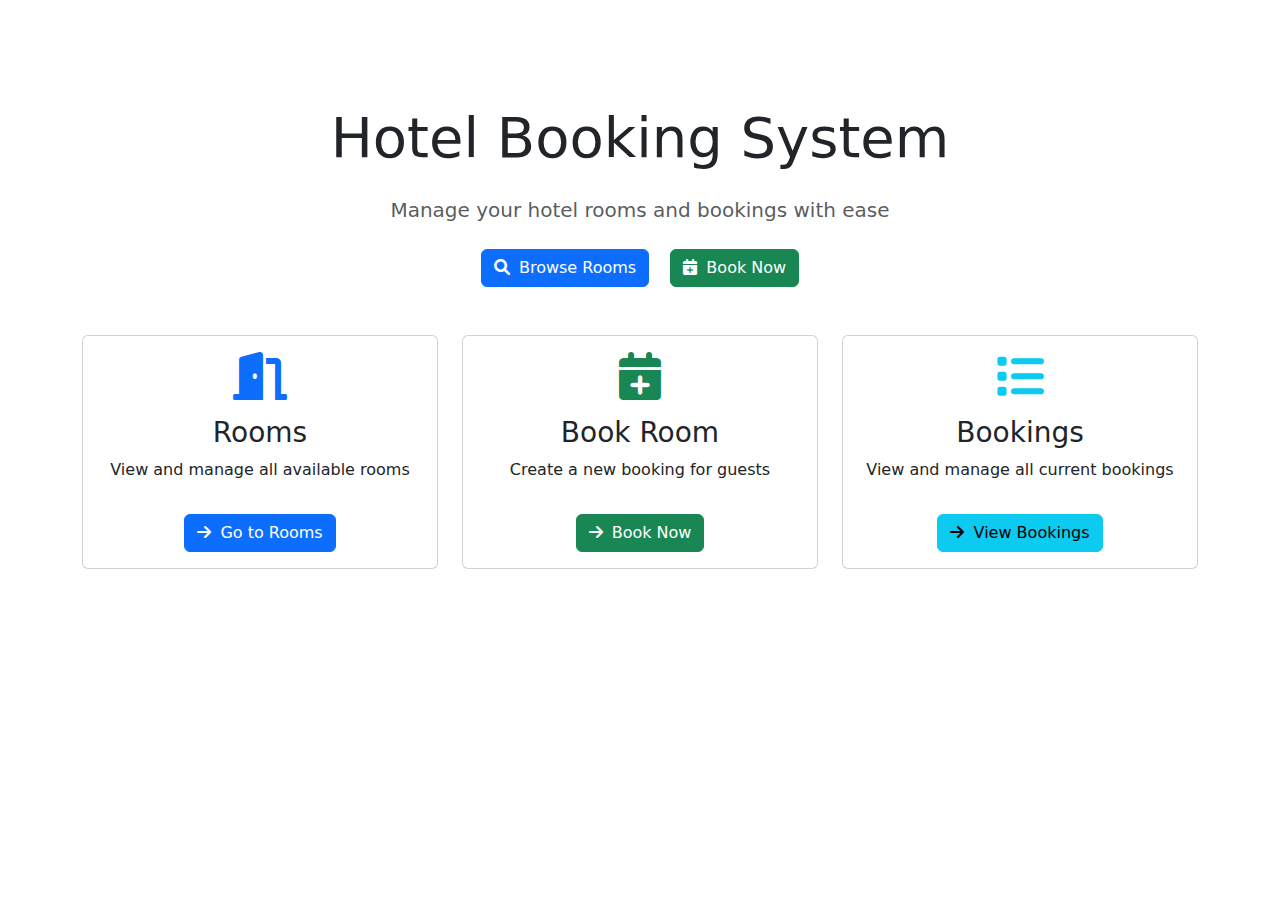
<file: src/main/resources/templates/index.html>
<!DOCTYPE html>
<html xmlns:th="http://www.thymeleaf.org">
<head>
    <meta charset="UTF-8">
    <meta name="viewport" content="width=device-width, initial-scale=1.0">
    <title>Hotel Booking System</title>
    <link href="https://cdn.jsdelivr.net/npm/bootstrap@5.1.3/dist/css/bootstrap.min.css" rel="stylesheet">
    <link rel="stylesheet" href="https://cdnjs.cloudflare.com/ajax/libs/font-awesome/6.0.0-beta3/css/all.min.css">
    <link href="https://fonts.googleapis.com/css2?family=Inter:wght@300;400;500;600;700&display=swap" rel="stylesheet">
    <link rel="stylesheet" th:href="@{/css/style.css}">
</head>
<body>
    <nav class="navbar navbar-expand-lg navbar-dark">
        <div class="container">
            <a class="navbar-brand" href="/"><i class="fas fa-hotel me-2"></i>Hotel Booking System</a>
            <button class="navbar-toggler" type="button" data-bs-toggle="collapse" data-bs-target="#navbarNav">
                <span class="navbar-toggler-icon"></span>
            </button>
            <div class="collapse navbar-collapse" id="navbarNav">
                <ul class="navbar-nav ms-auto">
                    <li class="nav-item mx-1">
                        <a class="nav-link active" href="/"><i class="fas fa-home me-1"></i> Home</a>
                    </li>
                    <li class="nav-item mx-1">
                        <a class="nav-link" href="/rooms"><i class="fas fa-door-open me-1"></i> Rooms</a>
                    </li>
                    <li class="nav-item mx-1">
                        <a class="nav-link" href="/bookings"><i class="fas fa-calendar-check me-1"></i> Bookings</a>
                    </li>

                </ul>
            </div>
        </div>
    </nav>

    <div class="container mt-5 page-container">
        <div class="jumbotron fade-in">
            <div class="row align-items-center mb-5">
                <div class="col-md-12 text-center">
                    <h1 class="display-4 mb-4">Hotel Booking System</h1>
                    <p class="lead text-muted mb-4">Manage your hotel rooms and bookings with ease</p>
                    <div class="mt-4 slide-in">
                        <a href="/rooms" class="btn btn-primary me-3"><i class="fas fa-search me-1"></i> Browse Rooms</a>
                        <a href="/bookings/book" class="btn btn-success"><i class="fas fa-calendar-plus me-1"></i> Book Now</a>
                    </div>
                </div>
            </div>
        </div>
        
        <div class="row mt-5">
            <div class="col-md-4 mb-4">
                <div class="card scale-in h-100">
                    <div class="card-body text-center">
                        <i class="fas fa-door-open fa-3x mb-3 text-primary"></i>
                        <h3 class="card-title">Rooms</h3>
                        <p class="card-text">View and manage all available rooms</p>
                        <a href="/rooms" class="btn btn-primary mt-3"><i class="fas fa-arrow-right me-1"></i> Go to Rooms</a>
                    </div>
                </div>
            </div>
            <div class="col-md-4 mb-4">
                <div class="card scale-in h-100" style="animation-delay: 0.1s;">
                    <div class="card-body text-center">
                        <i class="fas fa-calendar-plus fa-3x mb-3 text-success"></i>
                        <h3 class="card-title">Book Room</h3>
                        <p class="card-text">Create a new booking for guests</p>
                        <a href="/bookings/book" class="btn btn-success mt-3"><i class="fas fa-arrow-right me-1"></i> Book Now</a>
                    </div>
                </div>
            </div>
            <div class="col-md-4 mb-4">
                <div class="card scale-in h-100" style="animation-delay: 0.2s;">
                    <div class="card-body text-center">
                        <i class="fas fa-list fa-3x mb-3 text-info"></i>
                        <h3 class="card-title">Bookings</h3>
                        <p class="card-text">View and manage all current bookings</p>
                        <a href="/bookings" class="btn btn-info mt-3"><i class="fas fa-arrow-right me-1"></i> View Bookings</a>
                    </div>
                </div>
            </div>
        </div>
    </div>

    <script src="https://cdn.jsdelivr.net/npm/bootstrap@5.1.3/dist/js/bootstrap.bundle.min.js"></script>
</body>
</html>
</file>
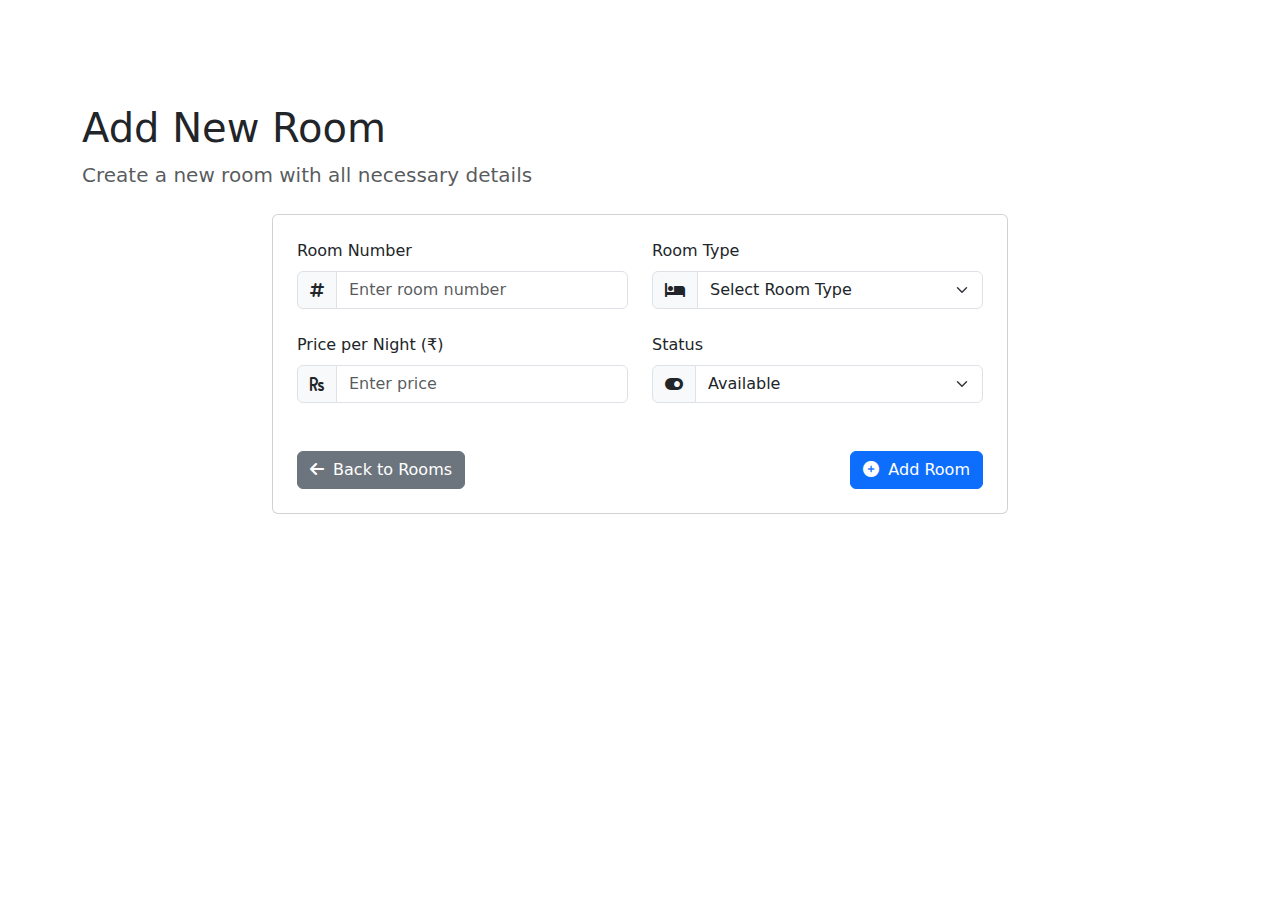
<file: target/classes/templates/add-room.html>
<!DOCTYPE html>
<html xmlns:th="http://www.thymeleaf.org">
<head>
    <meta charset="UTF-8">
    <meta name="viewport" content="width=device-width, initial-scale=1.0">
    <title>Add Room - Hotel Booking System</title>
    <link href="https://cdn.jsdelivr.net/npm/bootstrap@5.1.3/dist/css/bootstrap.min.css" rel="stylesheet">
    <link rel="stylesheet" href="https://cdnjs.cloudflare.com/ajax/libs/font-awesome/6.0.0-beta3/css/all.min.css">
    <link href="https://fonts.googleapis.com/css2?family=Poppins:wght@300;400;500;600;700&display=swap" rel="stylesheet">
    <link rel="stylesheet" th:href="@{/css/style.css}">
</head>
<body>
    <nav class="navbar navbar-expand-lg navbar-dark">
        <div class="container">
            <a class="navbar-brand" href="/"><i class="fas fa-hotel me-2"></i>Hotel Booking System</a>
            <button class="navbar-toggler" type="button" data-bs-toggle="collapse" data-bs-target="#navbarNav">
                <span class="navbar-toggler-icon"></span>
            </button>
            <div class="collapse navbar-collapse" id="navbarNav">
                <ul class="navbar-nav ms-auto">
                    <li class="nav-item mx-1">
                        <a class="nav-link" href="/"><i class="fas fa-home me-1"></i> Home</a>
                    </li>
                    <li class="nav-item mx-1">
                        <a class="nav-link active" href="/rooms"><i class="fas fa-door-open me-1"></i> Rooms</a>
                    </li>
                    <li class="nav-item mx-1">
                        <a class="nav-link" href="/bookings"><i class="fas fa-calendar-check me-1"></i> Bookings</a>
                    </li>

                </ul>
            </div>
        </div>
    </nav>

    <div class="container mt-5 fade-in">
        <h1 class="page-header">Add New Room</h1>
        <p class="lead text-muted mb-4">Create a new room with all necessary details</p>
        
        <div class="row">
            <div class="col-lg-8 mx-auto">
                <div class="card">
                    <div class="card-body p-4">
                        <form th:action="@{/rooms/add}" th:object="${room}" method="post" class="needs-validation" novalidate>
                            <div class="row">
                                <div class="col-md-6 form-group mb-4">
                                    <label for="roomNumber" class="form-label">Room Number</label>
                                    <div class="input-group">
                                        <span class="input-group-text"><i class="fas fa-hashtag"></i></span>
                                        <input type="text" class="form-control" id="roomNumber" th:field="*{roomNumber}" placeholder="Enter room number" required>
                                    </div>
                                    <div class="invalid-feedback">Please provide a room number.</div>
                                </div>
                                
                                <div class="col-md-6 form-group mb-4">
                                    <label for="type" class="form-label">Room Type</label>
                                    <div class="input-group">
                                        <span class="input-group-text"><i class="fas fa-bed"></i></span>
                                        <select class="form-select" id="type" th:field="*{type}" required>
                                            <option value="">Select Room Type</option>
                                            <option value="Non AC Room">Non AC Room</option>
                                            <option value="AC Room">AC Room</option>
                                            <option value="Luxury Room">Luxury Room</option>
                                        </select>
                                    </div>
                                    <div class="invalid-feedback">Please select a room type.</div>
                                </div>
                            </div>
                            
                            <div class="row">
                                <div class="col-md-6 form-group mb-4">
                                    <label for="price" class="form-label">Price per Night (₹)</label>
                                    <div class="input-group">
                                        <span class="input-group-text"><i class="fas fa-rupee-sign"></i></span>
                                        <input type="number" step="0.01" min="0" class="form-control" id="price" th:field="*{price}" placeholder="Enter price" required>
                                    </div>
                                    <div class="invalid-feedback">Please provide a valid price.</div>
                                </div>
                                
                                <div class="col-md-6 form-group mb-4">
                                    <label for="status" class="form-label">Status</label>
                                    <div class="input-group">
                                        <span class="input-group-text"><i class="fas fa-toggle-on"></i></span>
                                        <select class="form-select" id="status" th:field="*{status}">
                                            <option value="Available">Available</option>
                                            <option value="Booked">Booked</option>
                                        </select>
                                    </div>
                                </div>
                            </div>
                            
                            <div class="d-flex justify-content-between mt-4">
                                <a href="/rooms" class="btn btn-secondary"><i class="fas fa-arrow-left me-1"></i> Back to Rooms</a>
                                <button type="submit" class="btn btn-primary"><i class="fas fa-plus-circle me-1"></i> Add Room</button>
                            </div>
                        </form>
                    </div>
                </div>
            </div>
        </div>
    </div>

    <script src="https://cdn.jsdelivr.net/npm/bootstrap@5.1.3/dist/js/bootstrap.bundle.min.js"></script>
    <script>
        // Form validation script
        (function() {
            'use strict';
            var forms = document.querySelectorAll('.needs-validation');
            Array.prototype.slice.call(forms).forEach(function(form) {
                form.addEventListener('submit', function(event) {
                    if (!form.checkValidity()) {
                        event.preventDefault();
                        event.stopPropagation();
                    }
                    form.classList.add('was-validated');
                }, false);
            });
        })();
    </script>
</body>
</html>
</file>
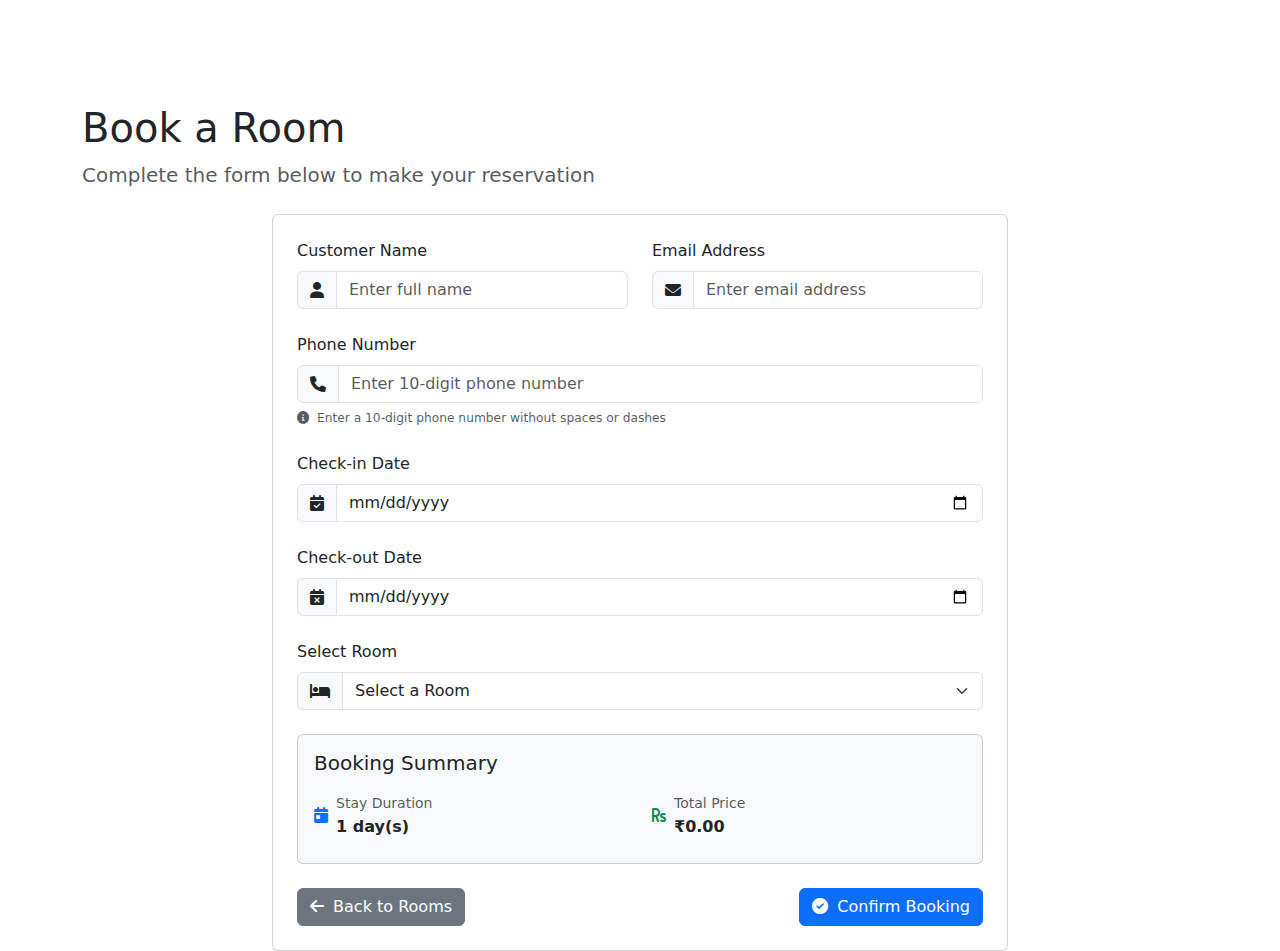
<file: target/classes/templates/book-room.html>
<!DOCTYPE html>
<html xmlns:th="http://www.thymeleaf.org">
<head>
    <meta charset="UTF-8">
    <meta name="viewport" content="width=device-width, initial-scale=1.0">
    <title>Book Room - Hotel Booking System</title>
    <link href="https://cdn.jsdelivr.net/npm/bootstrap@5.1.3/dist/css/bootstrap.min.css" rel="stylesheet">
    <link rel="stylesheet" href="https://cdnjs.cloudflare.com/ajax/libs/font-awesome/6.0.0-beta3/css/all.min.css">
    <link href="https://fonts.googleapis.com/css2?family=Poppins:wght@300;400;500;600;700&display=swap" rel="stylesheet">
    <link rel="stylesheet" th:href="@{/css/style.css}">
</head>
<body>
    <nav class="navbar navbar-expand-lg navbar-dark">
        <div class="container">
            <a class="navbar-brand" href="/"><i class="fas fa-hotel me-2"></i>Hotel Booking System</a>
            <button class="navbar-toggler" type="button" data-bs-toggle="collapse" data-bs-target="#navbarNav">
                <span class="navbar-toggler-icon"></span>
            </button>
            <div class="collapse navbar-collapse" id="navbarNav">
                <ul class="navbar-nav ms-auto">
                    <li class="nav-item mx-1">
                        <a class="nav-link" href="/"><i class="fas fa-home me-1"></i> Home</a>
                    </li>
                    <li class="nav-item mx-1">
                        <a class="nav-link active" href="/rooms"><i class="fas fa-door-open me-1"></i> Rooms</a>
                    </li>
                    <li class="nav-item mx-1">
                        <a class="nav-link" href="/bookings"><i class="fas fa-calendar-check me-1"></i> Bookings</a>
                    </li>

                </ul>
            </div>
        </div>
    </nav>

    <div class="container mt-5 fade-in">
        <h1 class="page-header">Book a Room</h1>
        <p class="lead text-muted mb-4">Complete the form below to make your reservation</p>
        
        <div class="row">
            <div class="col-lg-8 mx-auto">
                <div class="card">
                    <div class="card-body p-4">
                        <form th:action="@{/bookings/book}" th:object="${booking}" method="post" class="needs-validation" novalidate>
                            <div class="row">
                                <div class="col-md-6 form-group mb-4">
                                    <label for="customerName" class="form-label">Customer Name</label>
                                    <div class="input-group">
                                        <span class="input-group-text"><i class="fas fa-user"></i></span>
                                        <input type="text" class="form-control" id="customerName" th:field="*{customerName}" placeholder="Enter full name" required>
                                    </div>
                                    <div class="invalid-feedback">Please provide your name.</div>
                                </div>
                                
                                <div class="col-md-6 form-group mb-4">
                                    <label for="contact" class="form-label">Email Address</label>
                                    <div class="input-group">
                                        <span class="input-group-text"><i class="fas fa-envelope"></i></span>
                                        <input type="email" class="form-control" id="contact" th:field="*{contact}" placeholder="Enter email address" required>
                                    </div>
                                    <div class="invalid-feedback">Please provide a valid email.</div>
                                </div>
                            </div>
                            
                            <div class="form-group mb-4">
                                <label for="phoneNumber" class="form-label">Phone Number</label>
                                <div class="input-group">
                                    <span class="input-group-text"><i class="fas fa-phone"></i></span>
                                    <input type="tel" class="form-control" id="phoneNumber" th:field="*{phoneNumber}" 
                                        pattern="[0-9]{10}" title="Phone number must be exactly 10 digits" 
                                        placeholder="Enter 10-digit phone number" required>
                                </div>
                                <div class="form-text"><small><i class="fas fa-info-circle me-1"></i> Enter a 10-digit phone number without spaces or dashes</small></div>
                            </div>
                            
                            <div class="row">
                                <div class="col-md-12 form-group mb-4">
                                    <label for="checkIn" class="form-label">Check-in Date</label>
                                    <div class="input-group">
                                        <span class="input-group-text"><i class="fas fa-calendar-check"></i></span>
                                        <input type="date" class="form-control" id="checkIn" th:field="*{checkIn}" required>
                                    </div>
                                    <div class="invalid-feedback">Please select a check-in date.</div>
                                </div>
                            </div>
                            
                            <div class="row">
                                <div class="col-md-12 form-group mb-4">
                                    <label for="checkOut" class="form-label">Check-out Date</label>
                                    <div class="input-group">
                                        <span class="input-group-text"><i class="fas fa-calendar-times"></i></span>
                                        <input type="date" class="form-control" id="checkOut" th:field="*{checkOut}" required>
                                    </div>
                                    <div class="invalid-feedback">Please select a check-out date.</div>
                                </div>
                            </div>
                            
                            <div class="form-group mb-4">
                                <label for="roomId" class="form-label">Select Room</label>
                                <div class="input-group">
                                    <span class="input-group-text"><i class="fas fa-bed"></i></span>
                                    <select class="form-select" id="roomId" th:field="*{roomId}" required>
                                        <option value="" selected disabled>Select a Room</option>
                                        <option th:each="room : ${availableRooms}" 
                                                th:value="${room.roomId}"
                                                th:data-price="${room.price}" 
                                                th:text="${'Room ' + room.roomNumber + ' - ' + room.type + ' (₹' + room.price + ')'}">
                                        </option>
                                    </select>
                                </div>
                                <div class="invalid-feedback">Please select a room.</div>
                            </div>

                            <div class="card bg-light mb-4">
                                <div class="card-body">
                                    <h5 class="card-title mb-3">Booking Summary</h5>
                                    <div class="row">
                                        <div class="col-md-6 mb-2">
                                            <div class="d-flex align-items-center">
                                                <i class="fas fa-calendar-day me-2 text-primary"></i>
                                                <div>
                                                    <small class="text-muted">Stay Duration</small>
                                                    <div class="fw-bold"><span id="stayDays">1</span> day(s)</div>
                                                </div>
                                            </div>
                                        </div>
                                        <div class="col-md-6 mb-2">
                                            <div class="d-flex align-items-center">
                                                <i class="fas fa-rupee-sign me-2 text-success"></i>
                                                <div>
                                                    <small class="text-muted">Total Price</small>
                                                    <div class="fw-bold">₹<span id="finalPrice">0</span></div>
                                                </div>
                                            </div>
                                        </div>
                                    </div>
                                </div>
                            </div>

                            <div class="d-flex justify-content-between mt-4">
                                <a href="/rooms" class="btn btn-secondary"><i class="fas fa-arrow-left me-1"></i> Back to Rooms</a>
                                <button type="submit" class="btn btn-primary"><i class="fas fa-check-circle me-1"></i> Confirm Booking</button>
                            </div>
                        </form>
                    </div>
                </div>
            </div>
        </div>
    </div>

   

    <script src="https://cdn.jsdelivr.net/npm/bootstrap@5.1.3/dist/js/bootstrap.bundle.min.js"></script>
    <script>
        // Date validation - prevent selecting past dates
        const today = new Date().toISOString().split('T')[0];
        document.getElementById('checkIn').setAttribute('min', today);
        document.getElementById('checkOut').setAttribute('min', today);
        
        // Calculate stay duration and price
        function computeDays() {
            const inEl = document.getElementById('checkIn');
            const outEl = document.getElementById('checkOut');
            if (!inEl.value || !outEl.value) return 0;
            const inDate = new Date(inEl.value);
            const outDate = new Date(outEl.value);
            const ms = outDate - inDate;
            const days = Math.floor(ms / (1000 * 60 * 60 * 24));
            return days > 0 ? days : 0;
        }
        
        function getSelectedRoomPrice() {
            const select = document.getElementById('roomId');
            const opt = select.options[select.selectedIndex];
            const price = opt ? parseFloat(opt.getAttribute('data-price')) : 0;
            return isNaN(price) ? 0 : price;
        }
        
        function updatePricing() {
            let days = computeDays();
            document.getElementById('stayDays').textContent = days > 0 ? days : 1;
            const pricePerDay = getSelectedRoomPrice();
            const total = (days > 0 ? days : 1) * pricePerDay;
            document.getElementById('finalPrice').textContent = total.toFixed(2);
        }
        
        ['checkIn','checkOut','roomId'].forEach(id => {
            const el = document.getElementById(id);
            if (el) el.addEventListener('change', updatePricing);
        });
        
        document.addEventListener('DOMContentLoaded', updatePricing);
        
        // Form validation
        (function() {
            'use strict';
            var forms = document.querySelectorAll('.needs-validation');
            Array.prototype.slice.call(forms).forEach(function(form) {
                form.addEventListener('submit', function(event) {
                    if (!form.checkValidity()) {
                        event.preventDefault();
                        event.stopPropagation();
                    }
                    form.classList.add('was-validated');
                }, false);
            });
        })();
    </script>
</body>
</html>
</file>
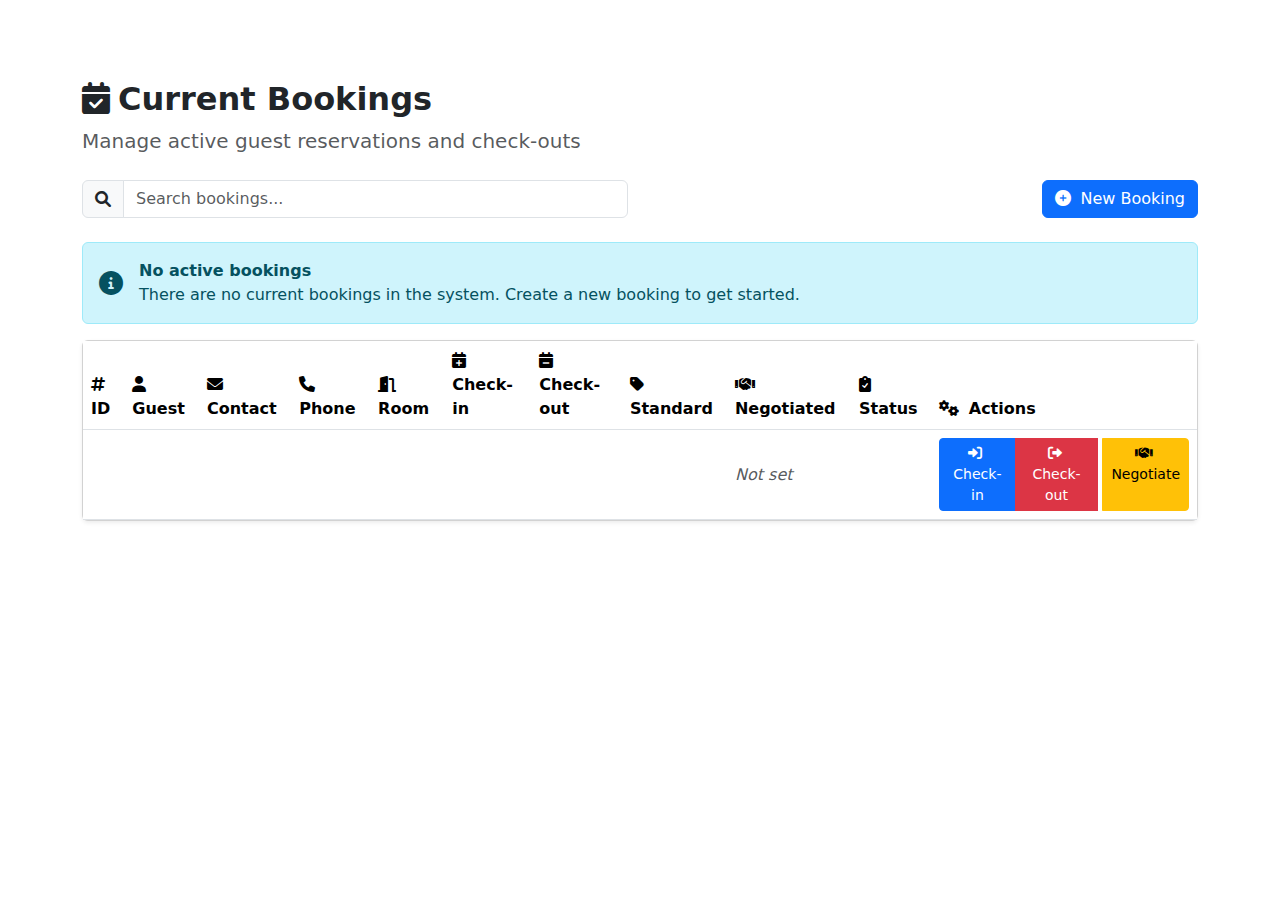
<file: target/classes/templates/bookings.html>
<!DOCTYPE html>
<html xmlns:th="http://www.thymeleaf.org">
<head>
    <meta charset="UTF-8">
    <meta name="viewport" content="width=device-width, initial-scale=1.0">
    <title>Bookings - Hotel Booking System</title>
    <link href="https://cdn.jsdelivr.net/npm/bootstrap@5.1.3/dist/css/bootstrap.min.css" rel="stylesheet">
    <link href="https://cdnjs.cloudflare.com/ajax/libs/font-awesome/6.0.0/css/all.min.css" rel="stylesheet">
    <link href="https://fonts.googleapis.com/css2?family=Poppins:wght@300;400;500;600;700&display=swap" rel="stylesheet">
    <link rel="stylesheet" th:href="@{/css/style.css}">
</head>
<body>
    <nav class="navbar navbar-expand-lg navbar-dark">
        <div class="container">
            <a class="navbar-brand fw-bold" href="/"><i class="fas fa-hotel me-2"></i>Hotel Booking System</a>
            <button class="navbar-toggler" type="button" data-bs-toggle="collapse" data-bs-target="#navbarNav">
                <span class="navbar-toggler-icon"></span>
            </button>
            <div class="collapse navbar-collapse" id="navbarNav">
                <ul class="navbar-nav ms-auto">
                    <li class="nav-item mx-1">
                        <a class="nav-link" href="/"><i class="fas fa-home me-1"></i> Home</a>
                    </li>
                    <li class="nav-item mx-1">
                        <a class="nav-link" href="/rooms"><i class="fas fa-door-open me-1"></i> Rooms</a>
                    </li>
                    <li class="nav-item mx-1">
                        <a class="nav-link active" href="/bookings"><i class="fas fa-calendar-check me-1"></i> Bookings</a>
                    </li>

                </ul>
            </div>
        </div>
    </nav>

    <div class="container mt-4 fade-in">
        <div class="page-header mb-4">
            <h2 class="fw-bold"><i class="fas fa-calendar-check me-2"></i>Current Bookings</h2>
            <p class="lead text-muted">Manage active guest reservations and check-outs</p>
        </div>

        <div class="row mb-4">
            <div class="col-md-6">
                <div class="input-group">
                    <span class="input-group-text"><i class="fas fa-search"></i></span>
                    <input type="text" id="bookingSearch" class="form-control" placeholder="Search bookings...">
                </div>
            </div>
            <div class="col-md-6 text-md-end mt-3 mt-md-0">
                <a href="/bookings/book" class="btn btn-primary">
                    <i class="fas fa-plus-circle me-1"></i> New Booking
                </a>
            </div>
        </div>

        <div class="alert alert-info d-flex align-items-center" th:if="${bookings.empty}">
            <i class="fas fa-info-circle me-3 fs-4"></i>
            <div>
                <strong>No active bookings</strong>
                <p class="mb-0">There are no current bookings in the system. Create a new booking to get started.</p>
            </div>
        </div>

        <div class="card shadow-sm" th:if="${!bookings.empty}">
            <div class="table-responsive">
                <table class="table table-hover mb-0">
                    <thead>
                        <tr>
                            <th><i class="fas fa-hashtag me-1"></i> ID</th>
                            <th><i class="fas fa-user me-1"></i> Guest</th>
                            <th><i class="fas fa-envelope me-1"></i> Contact</th>
                            <th><i class="fas fa-phone me-1"></i> Phone</th>
                            <th><i class="fas fa-door-open me-1"></i> Room</th>
                            <th><i class="fas fa-calendar-plus me-1"></i> Check-in</th>
                            <th><i class="fas fa-calendar-minus me-1"></i> Check-out</th>
                            <th><i class="fas fa-tag me-1"></i> Standard</th>
                            <th><i class="fas fa-handshake me-1"></i> Negotiated</th>
                            <th><i class="fas fa-clipboard-check me-1"></i> Status</th>
                            <th><i class="fas fa-cogs me-1"></i> Actions</th>
                        </tr>
                    </thead>
                    <tbody>
                        <tr th:each="booking : ${bookings}" class="align-middle">
                            <td class="fw-bold" th:text="${booking.bookingId}"></td>
                            <td th:text="${booking.customerName}"></td>
                            <td th:text="${booking.contact}"></td>
                            <td th:text="${booking.phoneNumber}"></td>
                            <td>
                                <span class="badge bg-info text-dark" th:text="${booking.room != null ? booking.room.roomNumber : 'N/A'}"></span>
                            </td>
                            <td>
                                <span class="badge bg-success-soft" th:text="${booking.checkIn}"></span>
                            </td>
                            <td>
                                <span class="badge bg-danger-soft" th:text="${booking.checkOut}"></span>
                            </td>
                            <td class="fw-bold" th:text="${'₹' + booking.standardTotalPrice}"></td>
                            <td>
                                <span class="fw-bold text-success" th:if="${booking.negotiatedPrice != null}" th:text="${'₹' + booking.totalPrice}"></span>
                                <span class="text-muted fst-italic" th:if="${booking.negotiatedPrice == null}">Not set</span>
                            </td>
                            <td>
                                <span class="badge" th:classappend="${booking.status == 'Pending' ? 'bg-warning text-dark' : (booking.status == 'Checked In' ? 'bg-success' : 'bg-secondary')}" th:text="${booking.status}"></span>
                            </td>
                            <td>
                                <div class="btn-group">
                                    <!-- Show Check-in button for Pending bookings -->
                                    <a th:if="${booking.status == 'Pending'}" 
                                       th:href="@{/bookings/checkin/{id}(id=${booking.bookingId})}" 
                                       class="btn btn-sm btn-primary"
                                       onclick="return confirm('Are you sure you want to check in this guest?')">
                                        <i class="fas fa-sign-in-alt me-1"></i> Check-in
                                    </a>
                                    
                                    <!-- Show Check-out button for Checked In bookings -->
                                    <a th:if="${booking.status == 'Checked In'}" 
                                       th:href="@{/bookings/checkout/{id}(id=${booking.bookingId})}" 
                                       class="btn btn-sm btn-danger"
                                       onclick="return confirm('Are you sure you want to check out this guest?')">
                                        <i class="fas fa-sign-out-alt me-1"></i> Check-out
                                    </a>
                                    
                                    <!-- Show Negotiate button for non-Checked Out bookings -->
                                    <a th:if="${booking.status != 'Checked Out'}" 
                                       th:href="@{/bookings/negotiate/{id}(id=${booking.bookingId})}" 
                                       class="btn btn-sm btn-warning ms-1">
                                        <i class="fas fa-handshake me-1"></i> Negotiate
                                    </a>
                                </div>
                            </td>
                        </tr>
                    </tbody>
                </table>
            </div>
        </div>
    </div>

    

    <script src="https://cdn.jsdelivr.net/npm/bootstrap@5.1.3/dist/js/bootstrap.bundle.min.js"></script>
    <script>
        // Simple search functionality
        document.getElementById('bookingSearch').addEventListener('keyup', function() {
            let searchText = this.value.toLowerCase();
            let tableRows = document.querySelectorAll('tbody tr');
            
            tableRows.forEach(row => {
                let rowText = row.textContent.toLowerCase();
                row.style.display = rowText.includes(searchText) ? '' : 'none';
            });
        });
    </script>
</body>
</html>
</file>
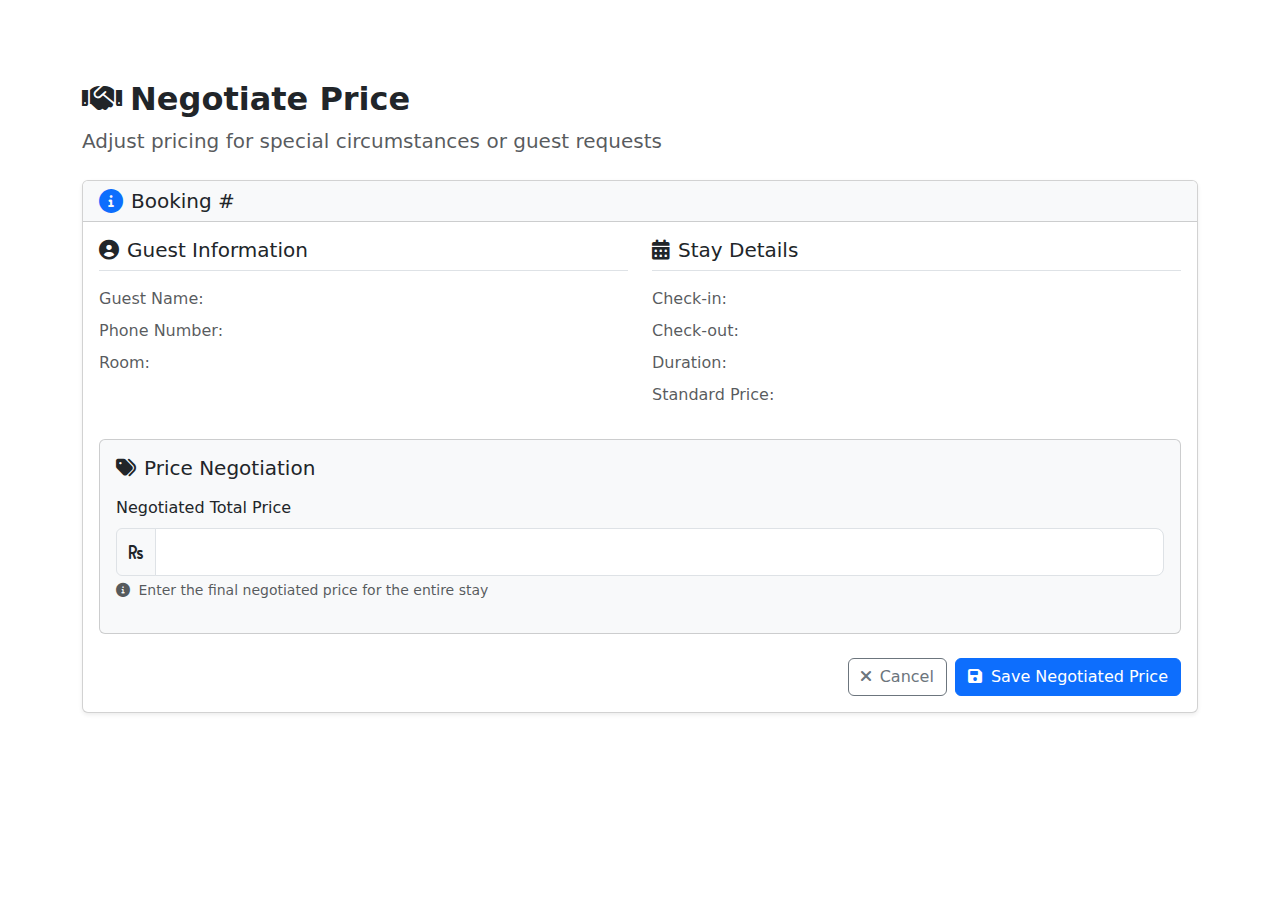
<file: target/classes/templates/negotiate-price.html>
<!DOCTYPE html>
<html xmlns:th="http://www.thymeleaf.org">
<head>
    <meta charset="UTF-8">
    <meta name="viewport" content="width=device-width, initial-scale=1.0">
    <title>Negotiate Price - Hotel Booking System</title>
    <link href="https://cdn.jsdelivr.net/npm/bootstrap@5.1.3/dist/css/bootstrap.min.css" rel="stylesheet">
    <link href="https://cdnjs.cloudflare.com/ajax/libs/font-awesome/6.0.0/css/all.min.css" rel="stylesheet">
    <link href="https://fonts.googleapis.com/css2?family=Poppins:wght@300;400;500;600;700&display=swap" rel="stylesheet">
    <link rel="stylesheet" th:href="@{/css/style.css}">
</head>
<body>
    <nav class="navbar navbar-expand-lg navbar-dark">
        <div class="container">
            <a class="navbar-brand fw-bold" href="/"><i class="fas fa-hotel me-2"></i>Hotel Booking System</a>
            <button class="navbar-toggler" type="button" data-bs-toggle="collapse" data-bs-target="#navbarNav">
                <span class="navbar-toggler-icon"></span>
            </button>
            <div class="collapse navbar-collapse" id="navbarNav">
                <ul class="navbar-nav ms-auto">
                    <li class="nav-item mx-1">
                        <a class="nav-link" href="/"><i class="fas fa-home me-1"></i> Home</a>
                    </li>
                    <li class="nav-item mx-1">
                        <a class="nav-link" href="/rooms"><i class="fas fa-door-open me-1"></i> Rooms</a>
                    </li>
                    <li class="nav-item mx-1">
                        <a class="nav-link" href="/bookings"><i class="fas fa-calendar-check me-1"></i> Bookings</a>
                    </li>

                </ul>
            </div>
        </div>
    </nav>

    <div class="container mt-4 fade-in">
        <div class="page-header mb-4">
            <h2 class="fw-bold"><i class="fas fa-handshake me-2"></i>Negotiate Price</h2>
            <p class="lead text-muted">Adjust pricing for special circumstances or guest requests</p>
        </div>

        <div class="card shadow-sm">
            <div class="card-header bg-light">
                <div class="d-flex align-items-center">
                    <i class="fas fa-info-circle text-primary me-2 fs-4"></i>
                    <h5 class="mb-0">Booking #<span th:text="${booking.bookingId}" class="fw-bold"></span></h5>
                </div>
            </div>
            <div class="card-body">
                <div class="row mb-4">
                    <div class="col-md-6">
                        <h5 class="border-bottom pb-2 mb-3"><i class="fas fa-user-circle me-2"></i>Guest Information</h5>
                        <div class="mb-2">
                            <span class="text-muted">Guest Name:</span>
                            <span class="fw-bold ms-2" th:text="${booking.customerName}"></span>
                        </div>
                        <div class="mb-2">
                            <span class="text-muted">Phone Number:</span>
                            <span class="fw-bold ms-2" th:text="${booking.phoneNumber}"></span>
                        </div>
                        <div class="mb-2">
                            <span class="text-muted">Room:</span>
                            <span class="badge bg-info text-dark ms-2" th:text="${booking.room != null ? booking.room.roomNumber + ' - ' + booking.room.type : 'N/A'}"></span>
                        </div>
                    </div>
                    <div class="col-md-6">
                        <h5 class="border-bottom pb-2 mb-3"><i class="fas fa-calendar-alt me-2"></i>Stay Details</h5>
                        <div class="mb-2">
                            <span class="text-muted">Check-in:</span>
                            <span class="badge bg-success-soft ms-2" th:text="${booking.checkIn}"></span>
                        </div>
                        <div class="mb-2">
                            <span class="text-muted">Check-out:</span>
                            <span class="badge bg-danger-soft ms-2" th:text="${booking.checkOut}"></span>
                        </div>
                        <div class="mb-2">
                            <span class="text-muted">Duration:</span>
                            <span class="fw-bold ms-2" th:text="${booking.stayDays} + ' day(s)'"></span>
                        </div>
                        <div class="mb-2">
                            <span class="text-muted">Standard Price:</span>
                            <span class="fw-bold text-primary ms-2" th:text="${'₹' + booking.standardTotalPrice}"></span>
                        </div>
                    </div>
                </div>

                <form th:action="@{/bookings/negotiate/{id}(id=${booking.bookingId})}" method="post" class="mt-4">
                    <div class="card bg-light mb-4">
                        <div class="card-body">
                            <h5 class="mb-3"><i class="fas fa-tags me-2"></i>Price Negotiation</h5>
                            <div class="mb-3">
                                <label for="negotiatedPrice" class="form-label">Negotiated Total Price</label>
                                <div class="input-group">
                                    <span class="input-group-text"><i class="fas fa-rupee-sign"></i></span>
                                    <input type="number" class="form-control form-control-lg" id="negotiatedPrice" name="negotiatedPrice" 
                                           step="0.01" min="0" th:value="${booking.negotiatedPrice}" required>
                                </div>
                                <div class="form-text">
                                    <i class="fas fa-info-circle me-1"></i>
                                    Enter the final negotiated price for the entire stay
                                </div>
                            </div>
                            

                        </div>
                    </div>

                    <div class="d-flex justify-content-end gap-2">
                        <a href="/bookings" class="btn btn-outline-secondary">
                            <i class="fas fa-times me-1"></i> Cancel
                        </a>
                        <button type="submit" class="btn btn-primary">
                            <i class="fas fa-save me-1"></i> Save Negotiated Price
                        </button>
                    </div>
                </form>
            </div>
        </div>
    </div>

    <script src="https://cdn.jsdelivr.net/npm/bootstrap@5.1.3/dist/js/bootstrap.bundle.min.js"></script>
</body>
</html>
</file>
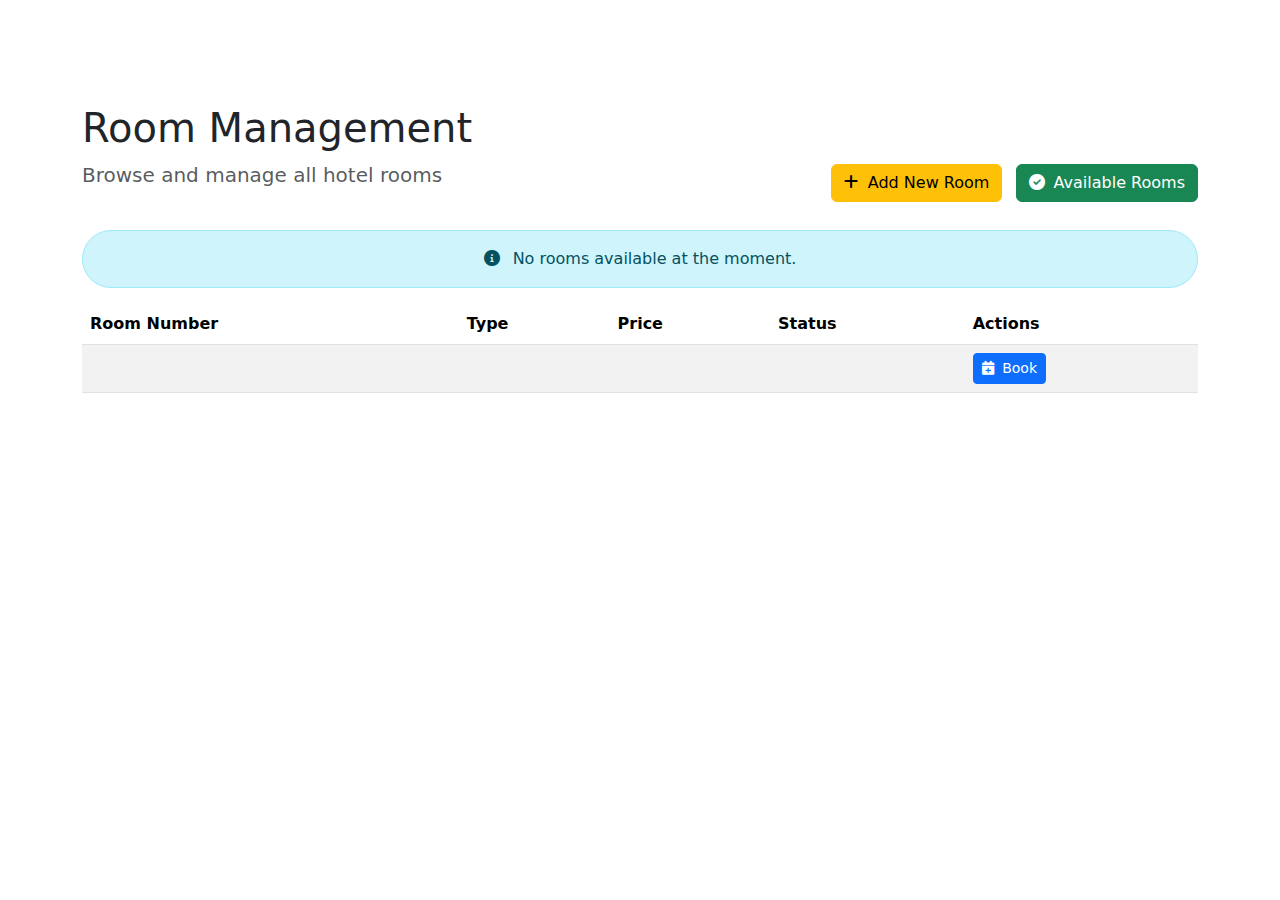
<file: target/classes/templates/rooms.html>
<!DOCTYPE html>
<html xmlns:th="http://www.thymeleaf.org">
<head>
    <meta charset="UTF-8">
    <meta name="viewport" content="width=device-width, initial-scale=1.0">
    <title>Rooms - Hotel Booking System</title>
    <link href="https://cdn.jsdelivr.net/npm/bootstrap@5.1.3/dist/css/bootstrap.min.css" rel="stylesheet">
    <link rel="stylesheet" href="https://cdnjs.cloudflare.com/ajax/libs/font-awesome/6.0.0-beta3/css/all.min.css">
    <link href="https://fonts.googleapis.com/css2?family=Poppins:wght@300;400;500;600;700&display=swap" rel="stylesheet">
    <link rel="stylesheet" th:href="@{/css/style.css}">
</head>
<body>
    <nav class="navbar navbar-expand-lg navbar-dark">
        <div class="container">
            <a class="navbar-brand" href="/"><i class="fas fa-hotel me-2"></i>Hotel Booking System</a>
            <button class="navbar-toggler" type="button" data-bs-toggle="collapse" data-bs-target="#navbarNav">
                <span class="navbar-toggler-icon"></span>
            </button>
            <div class="collapse navbar-collapse" id="navbarNav">
                <ul class="navbar-nav ms-auto">
                    <li class="nav-item mx-1">
                        <a class="nav-link" href="/"><i class="fas fa-home me-1"></i> Home</a>
                    </li>
                    <li class="nav-item mx-1">
                        <a class="nav-link active" href="/rooms"><i class="fas fa-door-open me-1"></i> Rooms</a>
                    </li>
                    <li class="nav-item mx-1">
                        <a class="nav-link" href="/bookings"><i class="fas fa-calendar-check me-1"></i> Bookings</a>
                    </li>
                  
                </ul>
            </div>
        </div>
    </nav>

    <div class="container mt-5 fade-in">
        <h1 class="page-header">Room Management</h1>
        
        <div class="d-flex justify-content-between align-items-center mb-4">
            <div>
                <p class="lead text-muted">Browse and manage all hotel rooms</p>
            </div>
            <div>
                <a href="/rooms/add" class="btn btn-warning me-2"><i class="fas fa-plus me-1"></i> Add New Room</a>
                <a href="/rooms/available" class="btn btn-success"><i class="fas fa-check-circle me-1"></i> Available Rooms</a>
            </div>
        </div>

        <div class="alert alert-info rounded-pill text-center p-3" th:if="${rooms.empty}">
            <i class="fas fa-info-circle me-2"></i> No rooms available at the moment.
        </div>

        <div class="table-responsive" th:if="${!rooms.empty}">
            <table class="table table-striped table-hover">
                <thead>
                    <tr>
                        <th>Room Number</th>
                        <th>Type</th>
                        <th>Price</th>
                        <th>Status</th>
                        <th>Actions</th>
                    </tr>
                </thead>
                <tbody>
                    <tr th:each="room : ${rooms}">
                        <td>
                            <span class="fw-bold" th:text="${room.roomNumber}"></span>
                        </td>
                        <td>
                            <span th:text="${room.type}"></span>
                        </td>
                        <td>
                            <span class="fw-bold" th:text="${'₹' + room.price}"></span>
                        </td>
                        <td>
                            <span th:class="${room.status == 'Available' ? 'status-available' : 'status-booked'}" 
                                  th:text="${room.status}"></span>
                        </td>
                        <td>
                            <a th:if="${room.status == 'Available'}" th:href="@{/bookings/book(roomId=${room.roomId})}" 
                               class="btn btn-sm btn-primary action-btn"><i class="fas fa-calendar-plus me-1"></i> Book</a>
                        </td>
                    </tr>
                </tbody>
            </table>
        </div>
    </div>

    <script src="https://cdn.jsdelivr.net/npm/bootstrap@5.1.3/dist/js/bootstrap.bundle.min.js"></script>
</body>
</html>
</file>
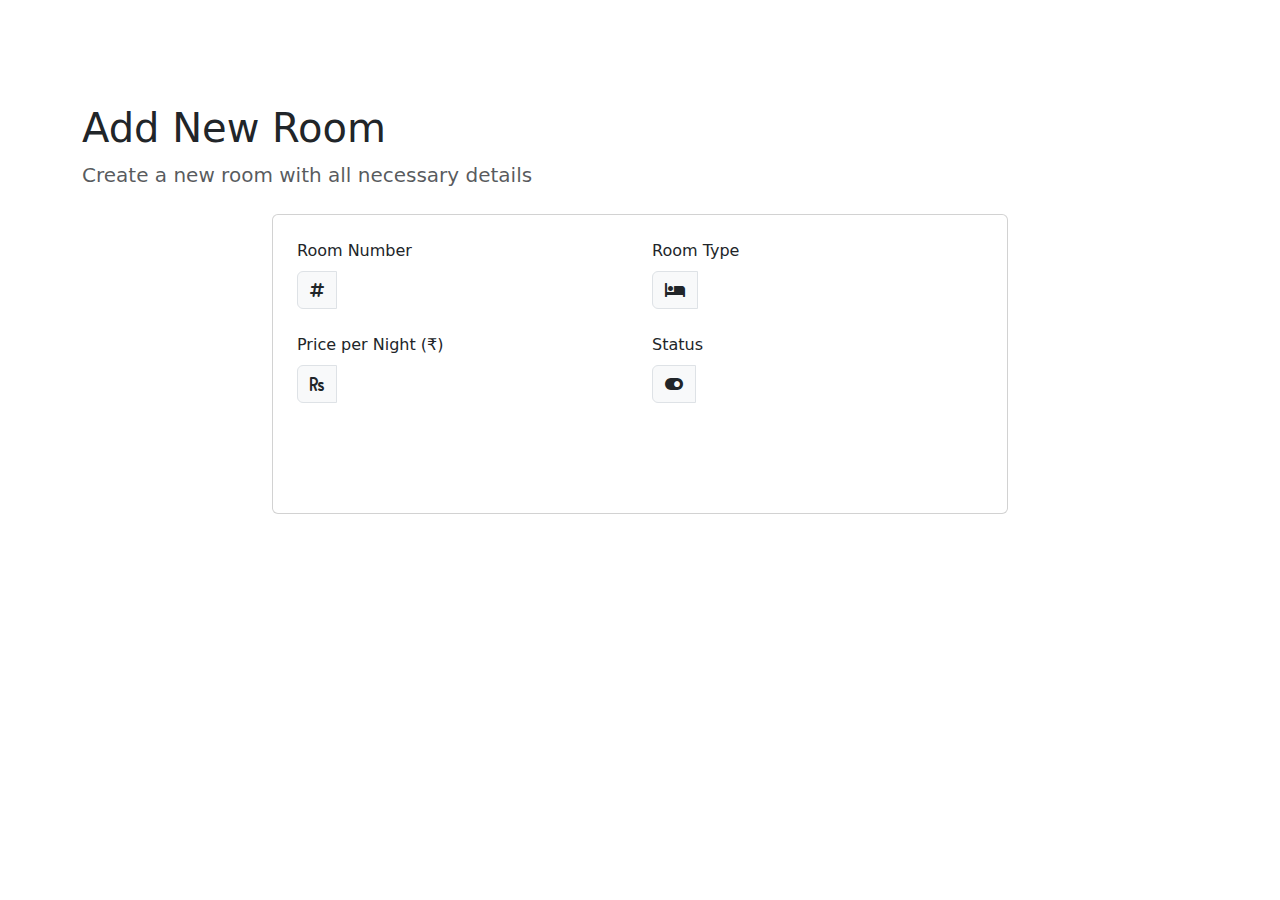
<file: src/main/resources/templates/add-room.html>
<!DOCTYPE html>
<html xmlns:th="http://www.thymeleaf.org">
<head>
    <meta charset="UTF-8">
    <meta name="viewport" content="width=device-width, initial-scale=1.0">
    <title>Add Room - Hotel Booking System</title>
    <link href="https://cdn.jsdelivr.net/npm/bootstrap@5.1.3/dist/css/bootstrap.min.css" rel="stylesheet">
    <link rel="stylesheet" href="https://cdnjs.cloudflare.com/ajax/libs/font-awesome/6.0.0-beta3/css/all.min.css">
    <link href="https://fonts.googleapis.com/css2?family=Inter:wght@300;400;500;600;700&display=swap" rel="stylesheet">
    <link rel="stylesheet" th:href="@{/css/style.css}">
</head>
<body>
    <nav class="navbar navbar-expand-lg navbar-dark">
        <div class="container">
            <a class="navbar-brand" href="/"><i class="fas fa-hotel me-2"></i>Hotel Booking System</a>
            <button class="navbar-toggler" type="button" data-bs-toggle="collapse" data-bs-target="#navbarNav">
                <span class="navbar-toggler-icon"></span>
            </button>
            <div class="collapse navbar-collapse" id="navbarNav">
                <ul class="navbar-nav ms-auto">
                    <li class="nav-item mx-1">
                        <a class="nav-link" href="/"><i class="fas fa-home me-1"></i> Home</a>
                    </li>
                    <li class="nav-item mx-1">
                        <a class="nav-link active" href="/rooms"><i class="fas fa-door-open me-1"></i> Rooms</a>
                    </li>
                    <li class="nav-item mx-1">
                        <a class="nav-link" href="/bookings"><i class="fas fa-calendar-check me-1"></i> Bookings</a>
                    </li>

                </ul>
            </div>
        </div>
    </nav>

    <div class="container mt-5 page-container">
        <h1 class="page-header fade-in">Add New Room</h1>
        <p class="lead text-muted mb-4 fade-in" style="animation-delay: 0.1s;">Create a new room with all necessary details</p>
        
        <div class="row">
            <div class="col-lg-8 mx-auto">
                <div class="card slide-in">
                    <div class="card-body p-4">
                        <form th:action="@{/rooms/add}" th:object="${room}" method="post" class="needs-validation" novalidate>
                            <div class="row">
                                <div class="col-md-6 form-group mb-4">
                                    <label for="roomNumber" class="form-label">Room Number</label>
                                    <div class="input-group">
                                        <span class="input-group-text"><i class="fas fa-hashtag"></i></span>
                                        <input type="text" class="form-control" id="roomNumber" th:field="*{roomNumber}" placeholder="Enter room number" required>
                                    </div>
                                    <div class="invalid-feedback">Please provide a room number.</div>
                                </div>
                                
                                <div class="col-md-6 form-group mb-4">
                                    <label for="type" class="form-label">Room Type</label>
                                    <div class="input-group">
                                        <span class="input-group-text"><i class="fas fa-bed"></i></span>
                                        <select class="form-select" id="type" th:field="*{type}" required>
                                            <option value="">Select Room Type</option>
                                            <option value="Non AC Room">Non AC Room</option>
                                            <option value="AC Room">AC Room</option>
                                            <option value="Luxury Room">Luxury Room</option>
                                        </select>
                                    </div>
                                    <div class="invalid-feedback">Please select a room type.</div>
                                </div>
                            </div>
                            
                            <div class="row">
                                <div class="col-md-6 form-group mb-4">
                                    <label for="price" class="form-label">Price per Night (₹)</label>
                                    <div class="input-group">
                                        <span class="input-group-text"><i class="fas fa-rupee-sign"></i></span>
                                        <input type="number" step="0.01" min="0" class="form-control" id="price" th:field="*{price}" placeholder="Enter price" required>
                                    </div>
                                    <div class="invalid-feedback">Please provide a valid price.</div>
                                </div>
                                
                                <div class="col-md-6 form-group mb-4">
                                    <label for="status" class="form-label">Status</label>
                                    <div class="input-group">
                                        <span class="input-group-text"><i class="fas fa-toggle-on"></i></span>
                                        <select class="form-select" id="status" th:field="*{status}">
                                            <option value="Available">Available</option>
                                            <option value="Booked">Booked</option>
                                        </select>
                                    </div>
                                </div>
                            </div>
                            
                            <div class="d-flex justify-content-between mt-4">
                                <a href="/rooms" class="btn btn-secondary"><i class="fas fa-arrow-left me-1"></i> Back to Rooms</a>
                                <button type="submit" class="btn btn-primary"><i class="fas fa-plus-circle me-1"></i> Add Room</button>
                            </div>
                        </form>
                    </div>
                </div>
            </div>
        </div>
    </div>

    <script src="https://cdn.jsdelivr.net/npm/bootstrap@5.1.3/dist/js/bootstrap.bundle.min.js"></script>
    <script>
        // Enhanced form validation script with animations
        (function() {
            'use strict';
            var forms = document.querySelectorAll('.needs-validation');
            
            // Add animation to form elements on page load
            document.addEventListener('DOMContentLoaded', function() {
                const formElements = document.querySelectorAll('.form-control, .form-select, .btn');
                formElements.forEach((element, index) => {
                    element.style.opacity = '0';
                    element.style.animation = `fadeIn 0.3s ease-out ${index * 0.05}s forwards`;
                });
            });
            
            // Form validation with enhanced feedback
            Array.prototype.slice.call(forms).forEach(function(form) {
                // Add input event listeners for real-time validation
                const inputs = form.querySelectorAll('input, select');
                inputs.forEach(input => {
                    input.addEventListener('input', function() {
                        if (this.checkValidity()) {
                            this.classList.add('is-valid');
                            this.classList.remove('is-invalid');
                        } else {
                            this.classList.add('is-invalid');
                            this.classList.remove('is-valid');
                        }
                    });
                });
                
                // Form submission validation
                form.addEventListener('submit', function(event) {
                    if (!form.checkValidity()) {
                        event.preventDefault();
                        event.stopPropagation();
                        
                        // Animate to the first invalid field
                        const firstInvalid = form.querySelector(':invalid');
                        if (firstInvalid) {
                            firstInvalid.focus();
                            firstInvalid.scrollIntoView({ behavior: 'smooth', block: 'center' });
                        }
                    }
                    form.classList.add('was-validated');
                }, false);
            });
        })();
    </script>
</body>
</html>
</file>
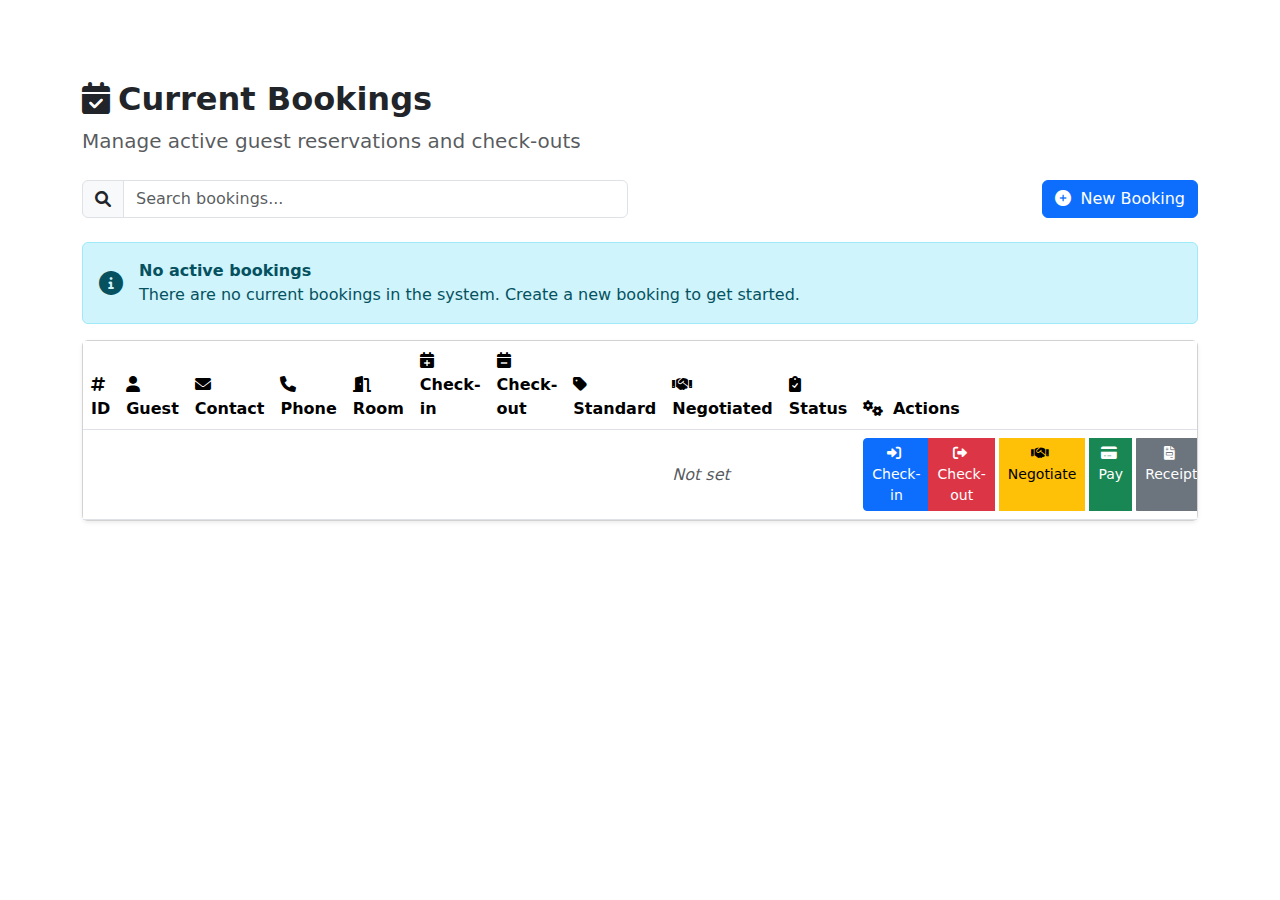
<file: src/main/resources/templates/bookings.html>
<!DOCTYPE html>
<html xmlns:th="http://www.thymeleaf.org">
<head>
    <meta charset="UTF-8">
    <meta name="viewport" content="width=device-width, initial-scale=1.0">
    <title>Bookings - Hotel Booking System</title>
    <link href="https://cdn.jsdelivr.net/npm/bootstrap@5.1.3/dist/css/bootstrap.min.css" rel="stylesheet">
    <link href="https://cdnjs.cloudflare.com/ajax/libs/font-awesome/6.0.0/css/all.min.css" rel="stylesheet">
    <link href="https://fonts.googleapis.com/css2?family=Poppins:wght@300;400;500;600;700&display=swap" rel="stylesheet">
    <link rel="stylesheet" th:href="@{/css/style.css}">
</head>
<body>
    <nav class="navbar navbar-expand-lg navbar-dark">
        <div class="container">
            <a class="navbar-brand fw-bold" href="/"><i class="fas fa-hotel me-2"></i>Hotel Booking System</a>
            <button class="navbar-toggler" type="button" data-bs-toggle="collapse" data-bs-target="#navbarNav">
                <span class="navbar-toggler-icon"></span>
            </button>
            <div class="collapse navbar-collapse" id="navbarNav">
                <ul class="navbar-nav ms-auto">
                    <li class="nav-item mx-1">
                        <a class="nav-link" href="/"><i class="fas fa-home me-1"></i> Home</a>
                    </li>
                    <li class="nav-item mx-1">
                        <a class="nav-link" href="/rooms"><i class="fas fa-door-open me-1"></i> Rooms</a>
                    </li>
                    <li class="nav-item mx-1">
                        <a class="nav-link active" href="/bookings"><i class="fas fa-calendar-check me-1"></i> Bookings</a>
                    </li>

                </ul>
            </div>
        </div>
    </nav>

    <div class="container mt-4 fade-in">
        <div class="page-header mb-4">
            <h2 class="fw-bold"><i class="fas fa-calendar-check me-2"></i>Current Bookings</h2>
            <p class="lead text-muted">Manage active guest reservations and check-outs</p>
        </div>

        <div class="row mb-4">
            <div class="col-md-6">
                <div class="input-group">
                    <span class="input-group-text"><i class="fas fa-search"></i></span>
                    <input type="text" id="bookingSearch" class="form-control" placeholder="Search bookings...">
                </div>
            </div>
            <div class="col-md-6 text-md-end mt-3 mt-md-0">
                <a href="/bookings/book" class="btn btn-primary">
                    <i class="fas fa-plus-circle me-1"></i> New Booking
                </a>
            </div>
        </div>

        <div class="alert alert-info d-flex align-items-center" th:if="${bookings.empty}">
            <i class="fas fa-info-circle me-3 fs-4"></i>
            <div>
                <strong>No active bookings</strong>
                <p class="mb-0">There are no current bookings in the system. Create a new booking to get started.</p>
            </div>
        </div>

        <div class="card shadow-sm" th:if="${!bookings.empty}">
            <div class="table-responsive">
                <table class="table table-hover mb-0">
                    <thead>
                        <tr>
                            <th><i class="fas fa-hashtag me-1"></i> ID</th>
                            <th><i class="fas fa-user me-1"></i> Guest</th>
                            <th><i class="fas fa-envelope me-1"></i> Contact</th>
                            <th><i class="fas fa-phone me-1"></i> Phone</th>
                            <th><i class="fas fa-door-open me-1"></i> Room</th>
                            <th><i class="fas fa-calendar-plus me-1"></i> Check-in</th>
                            <th><i class="fas fa-calendar-minus me-1"></i> Check-out</th>
                            <th><i class="fas fa-tag me-1"></i> Standard</th>
                            <th><i class="fas fa-handshake me-1"></i> Negotiated</th>
                            <th><i class="fas fa-clipboard-check me-1"></i> Status</th>
                            <th><i class="fas fa-cogs me-1"></i> Actions</th>
                        </tr>
                    </thead>
                    <tbody>
                        <tr th:each="booking : ${bookings}" class="align-middle">
                            <td class="fw-bold" th:text="${booking.bookingId}"></td>
                            <td th:text="${booking.customerName}"></td>
                            <td th:text="${booking.contact}"></td>
                            <td th:text="${booking.phoneNumber}"></td>
                            <td>
                                <span class="badge bg-info text-dark" th:text="${booking.room != null ? booking.room.roomNumber : 'N/A'}"></span>
                            </td>
                            <td>
                                <span class="badge bg-success-soft" th:text="${booking.checkIn}"></span>
                            </td>
                            <td>
                                <span class="badge bg-danger-soft" th:text="${booking.checkOut}"></span>
                            </td>
                            <td class="fw-bold" th:text="${'₹' + booking.standardTotalPrice}"></td>
                            <td>
                                <span class="fw-bold text-success" th:if="${booking.negotiatedPrice != null}" th:text="${'₹' + booking.totalPrice}"></span>
                                <span class="text-muted fst-italic" th:if="${booking.negotiatedPrice == null}">Not set</span>
                            </td>
                            <td>
                                <span class="badge" th:classappend="${booking.status == 'Pending' ? 'bg-warning text-dark' : (booking.status == 'Checked In' ? 'bg-success' : 'bg-secondary')}" th:text="${booking.status}"></span>
                            </td>
                            <td>
                                <div class="btn-group">
                                    <!-- Show Check-in button for Pending bookings -->
                                    <a th:if="${booking.status == 'Pending'}" 
                                       th:href="@{/bookings/checkin/{id}(id=${booking.bookingId})}" 
                                       class="btn btn-sm btn-primary"
                                       onclick="return confirm('Are you sure you want to check in this guest?')">
                                        <i class="fas fa-sign-in-alt me-1"></i> Check-in
                                    </a>
                                    
                                    <!-- Show Check-out button for Checked In bookings -->
                                    <a th:if="${booking.status == 'Checked In'}" 
                                       th:href="@{/bookings/checkout/{id}(id=${booking.bookingId})}" 
                                       class="btn btn-sm btn-danger"
                                       onclick="return confirm('Are you sure you want to check out this guest?')">
                                        <i class="fas fa-sign-out-alt me-1"></i> Check-out
                                    </a>
                                    
                                    <!-- Show Negotiate button for non-Checked Out bookings -->
                                    <a th:if="${booking.status != 'Checked Out'}" 
                                       th:href="@{/bookings/negotiate/{id}(id=${booking.bookingId})}" 
                                       class="btn btn-sm btn-warning ms-1">
                                        <i class="fas fa-handshake me-1"></i> Negotiate
                                    </a>

                                    <!-- Show Pay button when payment is not completed and not Checked Out -->
                                    <a th:if="${booking.paymentStatus != 'Completed' and booking.status != 'Checked Out'}"
                                       th:href="@{/bookings/pay/{id}(id=${booking.bookingId})}"
                                       class="btn btn-sm btn-success ms-1">
                                        <i class="fas fa-credit-card me-1"></i> Pay
                                    </a>

                                    <!-- Show Receipt button when payment is completed -->
                                    <a th:if="${booking.paymentStatus == 'Completed'}"
                                       th:href="@{/bookings/invoice/{id}(id=${booking.bookingId})}"
                                       class="btn btn-sm btn-secondary ms-1">
                                        <i class="fas fa-file-invoice me-1"></i> Receipt
                                    </a>
                                </div>
                            </td>
                        </tr>
                    </tbody>
                </table>
            </div>
        </div>
    </div>

    

    <script src="https://cdn.jsdelivr.net/npm/bootstrap@5.1.3/dist/js/bootstrap.bundle.min.js"></script>
    <script>
        // Simple search functionality
        document.getElementById('bookingSearch').addEventListener('keyup', function() {
            let searchText = this.value.toLowerCase();
            let tableRows = document.querySelectorAll('tbody tr');
            
            tableRows.forEach(row => {
                let rowText = row.textContent.toLowerCase();
                row.style.display = rowText.includes(searchText) ? '' : 'none';
            });
        });
    </script>
</body>
</html>
</file>
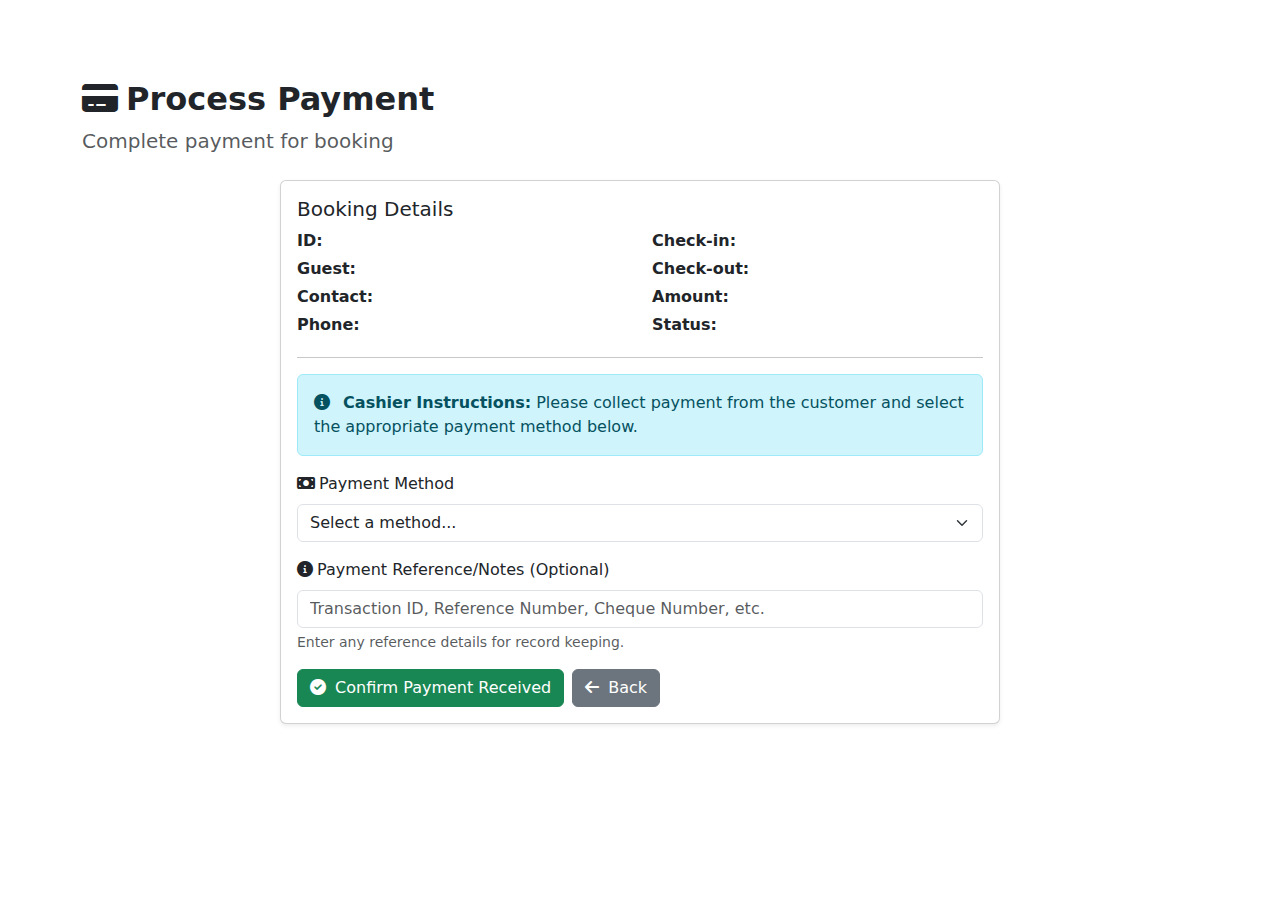
<file: src/main/resources/templates/payment.html>
<!DOCTYPE html>
<html xmlns:th="http://www.thymeleaf.org">
<head>
    <meta charset="UTF-8">
    <meta name="viewport" content="width=device-width, initial-scale=1.0">
    <title>Payment - Hotel Booking System</title>
    <link href="https://cdn.jsdelivr.net/npm/bootstrap@5.1.3/dist/css/bootstrap.min.css" rel="stylesheet">
    <link href="https://cdnjs.cloudflare.com/ajax/libs/font-awesome/6.0.0/css/all.min.css" rel="stylesheet">
    <link rel="stylesheet" th:href="@{/css/style.css}">
    <style>
        .card { max-width: 720px; margin: 0 auto; }
    </style>
    </head>
<body>
    <nav class="navbar navbar-expand-lg navbar-dark">
        <div class="container">
            <a class="navbar-brand fw-bold" href="/"><i class="fas fa-hotel me-2"></i>Hotel Booking System</a>
            <button class="navbar-toggler" type="button" data-bs-toggle="collapse" data-bs-target="#navbarNav">
                <span class="navbar-toggler-icon"></span>
            </button>
            <div class="collapse navbar-collapse" id="navbarNav">
                <ul class="navbar-nav ms-auto">
                    <li class="nav-item mx-1"><a class="nav-link" href="/"><i class="fas fa-home me-1"></i> Home</a></li>
                    <li class="nav-item mx-1"><a class="nav-link" href="/rooms"><i class="fas fa-door-open me-1"></i> Rooms</a></li>
                    <li class="nav-item mx-1"><a class="nav-link active" href="/bookings"><i class="fas fa-calendar-check me-1"></i> Bookings</a></li>
                </ul>
            </div>
        </div>
    </nav>

    <div class="container mt-4">
        <div class="page-header mb-4">
            <h2 class="fw-bold"><i class="fas fa-credit-card me-2"></i>Process Payment</h2>
            <p class="lead text-muted">Complete payment for booking</p>
        </div>

        <div class="card shadow-sm">
            <div class="card-body">
                <div class="mb-3">
                    <h5 class="card-title">Booking Details</h5>
                    <div class="row">
                        <div class="col-md-6">
                            <p class="mb-1"><strong>ID:</strong> <span th:text="${booking.bookingId}"></span></p>
                            <p class="mb-1"><strong>Guest:</strong> <span th:text="${booking.customerName}"></span></p>
                            <p class="mb-1"><strong>Contact:</strong> <span th:text="${booking.contact}"></span></p>
                            <p class="mb-1"><strong>Phone:</strong> <span th:text="${booking.phoneNumber}"></span></p>
                        </div>
                        <div class="col-md-6">
                            <p class="mb-1"><strong>Check-in:</strong> <span th:text="${booking.checkIn}"></span></p>
                            <p class="mb-1"><strong>Check-out:</strong> <span th:text="${booking.checkOut}"></span></p>
                            <p class="mb-1"><strong>Amount:</strong> <span class="fw-bold" th:text="${'₹' + booking.totalPrice}"></span></p>
                            <p class="mb-1"><strong>Status:</strong> <span th:text="${booking.status}"></span></p>
                        </div>
                    </div>
                </div>

                <hr />
                <div class="alert alert-info">
                    <i class="fas fa-info-circle me-2"></i>
                    <strong>Cashier Instructions:</strong> Please collect payment from the customer and select the appropriate payment method below.
                </div>
                <form th:action="@{'/bookings/pay/' + ${booking.bookingId}}" method="post">
                    <div class="mb-3">
                        <label class="form-label"><i class="fas fa-money-bill me-1"></i>Payment Method</label>
                        <select class="form-select" name="paymentMethod" required>
                            <option value="">Select a method...</option>
                            <option value="Cash">Cash</option>
                            <option value="Credit Card">Credit Card</option>
                            <option value="Debit Card">Debit Card</option>
                            <option value="UPI">UPI</option>
                            <option value="Net Banking">Net Banking</option>
                            <option value="Cheque">Cheque</option>
                        </select>
                    </div>
                    <div class="mb-3">
                        <label class="form-label"><i class="fas fa-info-circle me-1"></i>Payment Reference/Notes (Optional)</label>
                        <input type="text" class="form-control" name="paymentDetails" placeholder="Transaction ID, Reference Number, Cheque Number, etc." />
                        <div class="form-text">Enter any reference details for record keeping.</div>
                    </div>
                    <div class="d-flex gap-2">
                        <button type="submit" class="btn btn-success"><i class="fas fa-check-circle me-1"></i> Confirm Payment Received</button>
                        <a th:href="@{/bookings}" class="btn btn-secondary"><i class="fas fa-arrow-left me-1"></i> Back</a>
                    </div>
                </form>
            </div>
        </div>
    </div>

    <script src="https://cdn.jsdelivr.net/npm/bootstrap@5.1.3/dist/js/bootstrap.bundle.min.js"></script>
    </body>
</html>
</file>
